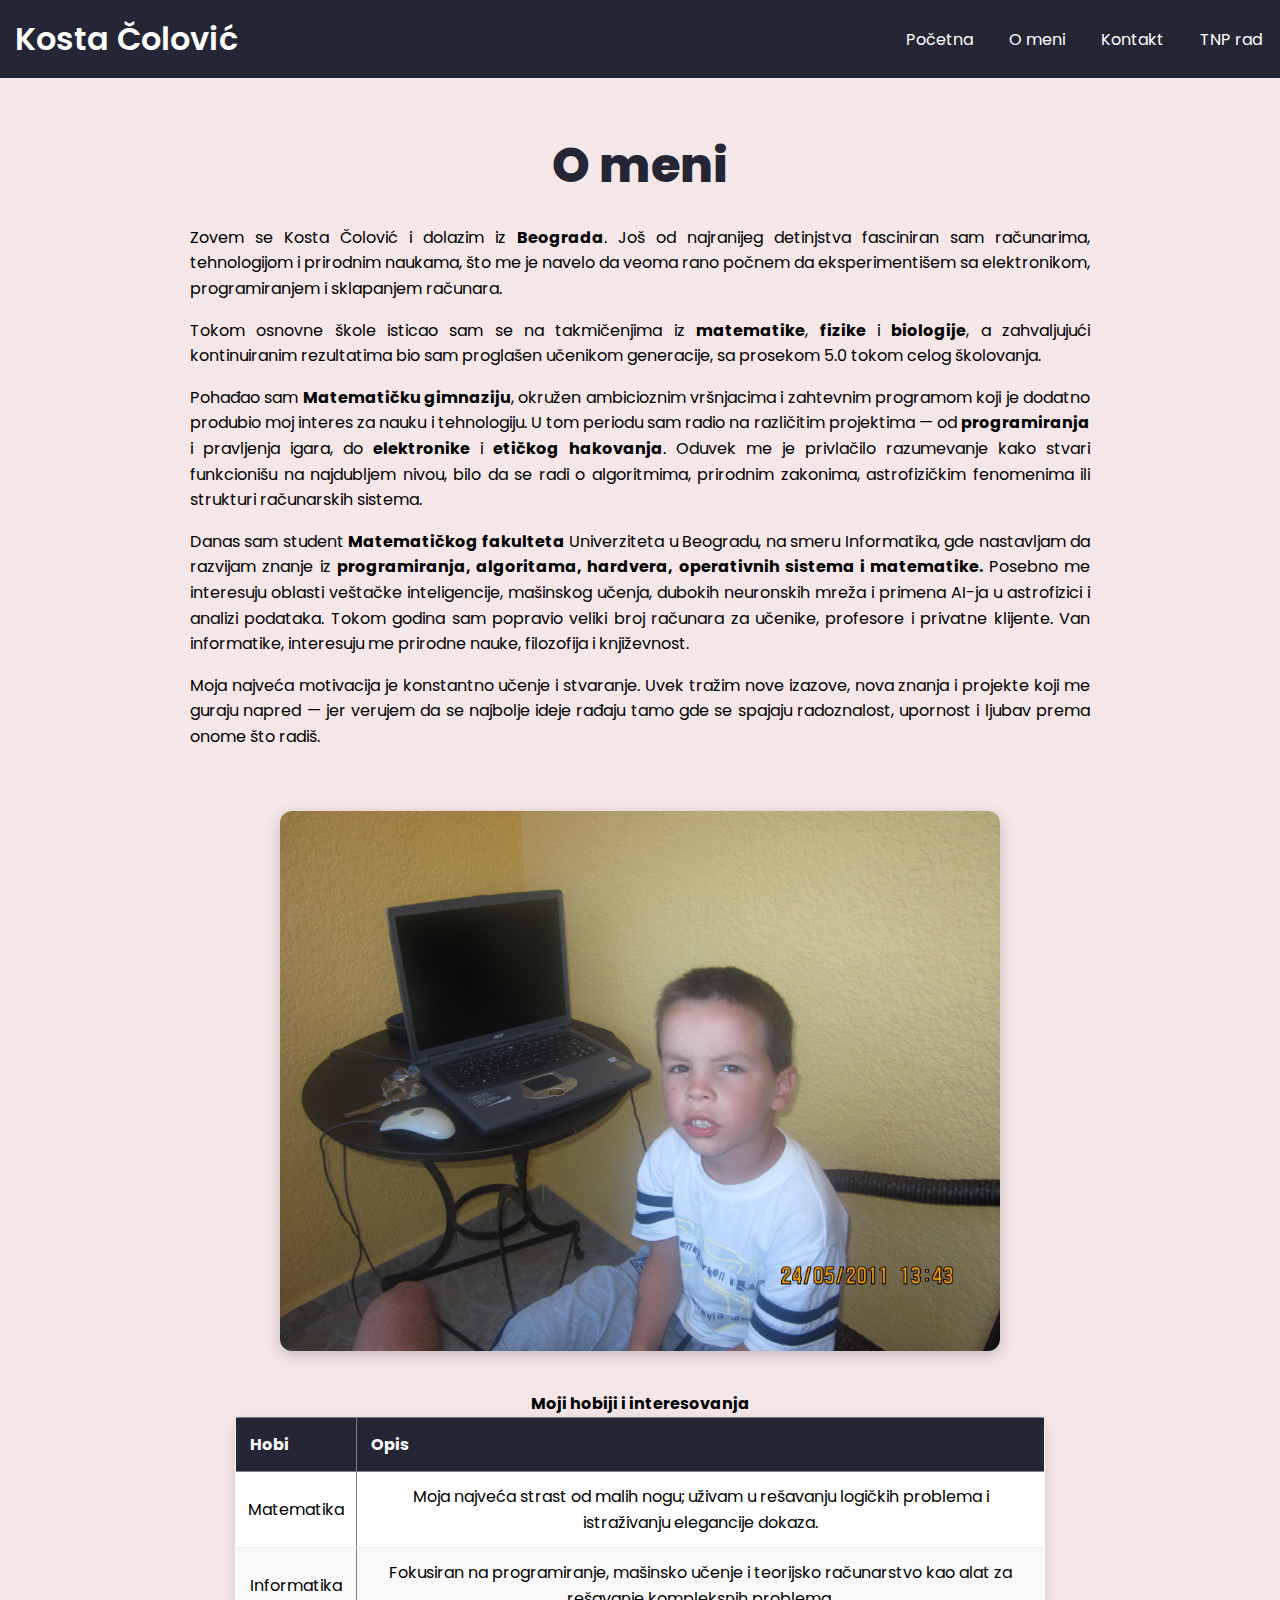
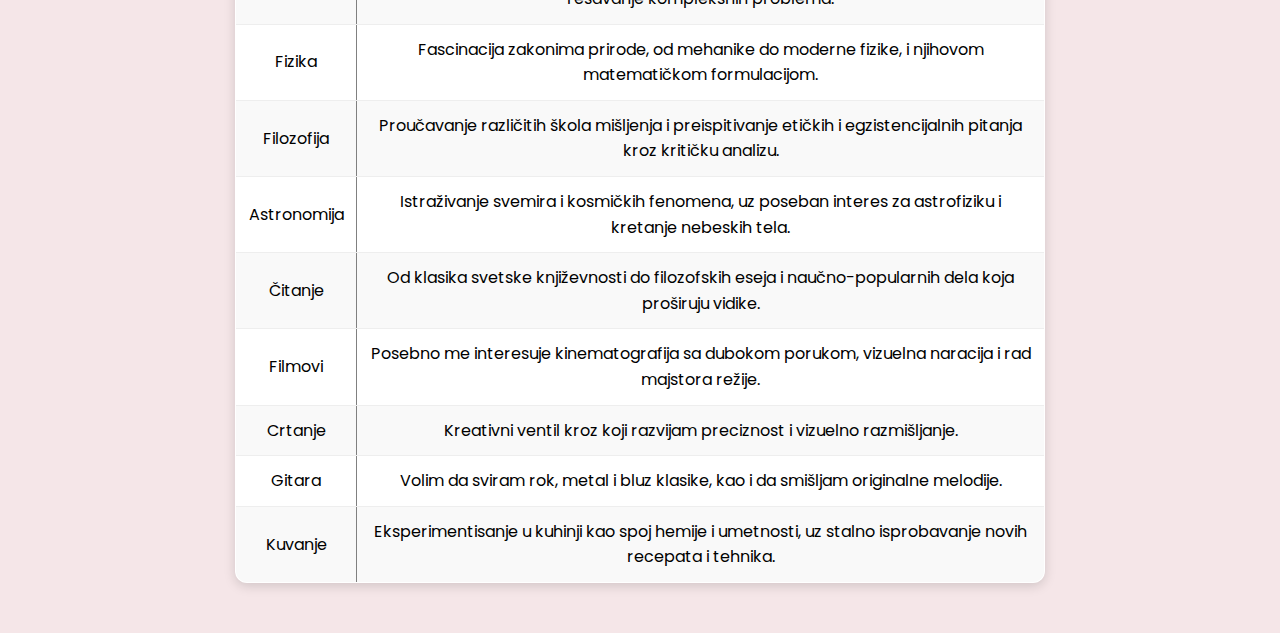
<file: interesi.html>
<!doctype html>
<html lang="rs">
  <head>
    <meta charset="UTF-8" />
    <link rel="stylesheet" href="style.css" />
    <title>Kosta Čolović</title>
    <link
      href="https://fonts.googleapis.com/icon?family=Material+Icons|Material+Icons+Outlined|Material+Icons+Round|Material+Icons+Sharp|Material+Icons+Two+Tone"
      rel="stylesheet"
    />
    <link rel="preconnect" href="https://fonts.googleapis.com" />
    <link rel="preconnect" href="https://fonts.gstatic.com" crossorigin />
    <link
      href="https://fonts.googleapis.com/css2?family=Plus+Jakarta+Sans:wght@200;300;400;500;600;700;800&family=Poppins:wght@100;200;300;400;500;600;700;800;900&display=swap"
      rel="stylesheet"
    />
  </head>
  <body>
    <div class="center">
      <div class="menu">
        <input type="checkbox" name="" id="menu" />
        <div class="logo">
          Kosta Čolović
          <label for="menu"></label>
        </div>

        <div class="items">
          <a href="index.html" class="item">Početna</a>
          <a href="interesi.html" class="item">O meni</a>
          <a href="kontakt.html" class="item">Kontakt</a>
          <a href="tnp.html" class="item">TNP rad</a>
        </div>
      </div>
    </div>
    <main>
      <h2 class="title">O meni</h2>
      <p>
        Zovem se Kosta Čolović i dolazim iz <strong>Beograda</strong>. Još od
        najranijeg detinjstva fasciniran sam računarima, tehnologijom i
        prirodnim naukama, što me je navelo da veoma rano počnem da
        eksperimentišem sa elektronikom, programiranjem i sklapanjem računara.
      </p>
      <p>
        Tokom osnovne škole isticao sam se na takmičenjima iz
        <strong>matematike</strong>, <strong>fizike</strong> i
        <strong>biologije</strong>, a zahvaljujući kontinuiranim rezultatima bio
        sam proglašen učenikom generacije, sa prosekom 5.0 tokom celog
        školovanja.
      </p>
      <p>
        Pohađao sam <strong>Matematičku gimnaziju</strong>, okružen ambicioznim
        vršnjacima i zahtevnim programom koji je dodatno produbio moj interes za
        nauku i tehnologiju. U tom periodu sam radio na različitim projektima —
        od <strong>programiranja</strong> i pravljenja igara, do
        <strong>elektronike</strong> i <strong>etičkog hakovanja</strong>.
        Oduvek me je privlačilo razumevanje kako stvari funkcionišu na
        najdubljem nivou, bilo da se radi o algoritmima, prirodnim zakonima,
        astrofizičkim fenomenima ili strukturi računarskih sistema.
      </p>
      <p>
        Danas sam student <strong>Matematičkog fakulteta</strong> Univerziteta u
        Beogradu, na smeru Informatika, gde nastavljam da razvijam znanje iz
        <strong>
          programiranja, algoritama, hardvera, operativnih sistema i matematike.
        </strong>
        Posebno me interesuju oblasti veštačke inteligencije, mašinskog učenja,
        dubokih neuronskih mreža i primena AI-ja u astrofizici i analizi
        podataka. Tokom godina sam popravio veliki broj računara za učenike,
        profesore i privatne klijente. Van informatike, interesuju me prirodne
        nauke, filozofija i književnost.
      </p>
      <p>
        Moja najveća motivacija je konstantno učenje i stvaranje. Uvek tražim
        nove izazove, nova znanja i projekte koji me guraju napred — jer verujem
        da se najbolje ideje rađaju tamo gde se spajaju radoznalost, upornost i
        ljubav prema onome što radiš.
      </p>
      <br />

      <img
        src="slike/562.JPG"
        alt="Ja kad sam bio mali"
        class="profile-img"
        width="600"
      />

      <table border="1" cellpadding="8" cellspacing="0">
        <caption>
          <strong>Moji hobiji i interesovanja</strong>
        </caption>
        <thead>
          <tr>
            <th>Hobi</th>
            <th>Opis</th>
          </tr>
        </thead>
        <tbody>
          <tr>
            <td>Matematika</td>
            <td>
              Moja najveća strast od malih nogu; uživam u rešavanju logičkih
              problema i istraživanju elegancije dokaza.
            </td>
          </tr>
          <tr>
            <td>Informatika</td>
            <td>
              Fokusiran na programiranje, mašinsko učenje i teorijsko
              računarstvo kao alat za rešavanje kompleksnih problema.
            </td>
          </tr>
          <tr>
            <td>Fizika</td>
            <td>
              Fascinacija zakonima prirode, od mehanike do moderne fizike, i
              njihovom matematičkom formulacijom.
            </td>
          </tr>
          <tr>
            <td>Filozofija</td>
            <td>
              Proučavanje različitih škola mišljenja i preispitivanje etičkih i
              egzistencijalnih pitanja kroz kritičku analizu.
            </td>
          </tr>
          <tr>
            <td>Astronomija</td>
            <td>
              Istraživanje svemira i kosmičkih fenomena, uz poseban interes za
              astrofiziku i kretanje nebeskih tela.
            </td>
          </tr>
          <tr>
            <td>Čitanje</td>
            <td>
              Od klasika svetske književnosti do filozofskih eseja i
              naučno-popularnih dela koja proširuju vidike.
            </td>
          </tr>
          <tr>
            <td>Filmovi</td>
            <td>
              Posebno me interesuje kinematografija sa dubokom porukom, vizuelna
              naracija i rad majstora režije.
            </td>
          </tr>
          <tr>
            <td>Crtanje</td>
            <td>
              Kreativni ventil kroz koji razvijam preciznost i vizuelno
              razmišljanje.
            </td>
          </tr>
          <tr>
            <td>Gitara</td>
            <td>
              Volim da sviram rok, metal i bluz klasike, kao i da smišljam
              originalne melodije.
            </td>
          </tr>

          <tr>
            <td>Kuvanje</td>
            <td>
              Eksperimentisanje u kuhinji kao spoj hemije i umetnosti, uz stalno
              isprobavanje novih recepata i tehnika.
            </td>
          </tr>
        </tbody>
      </table>
    </main>
  </body>
</html>
</file>
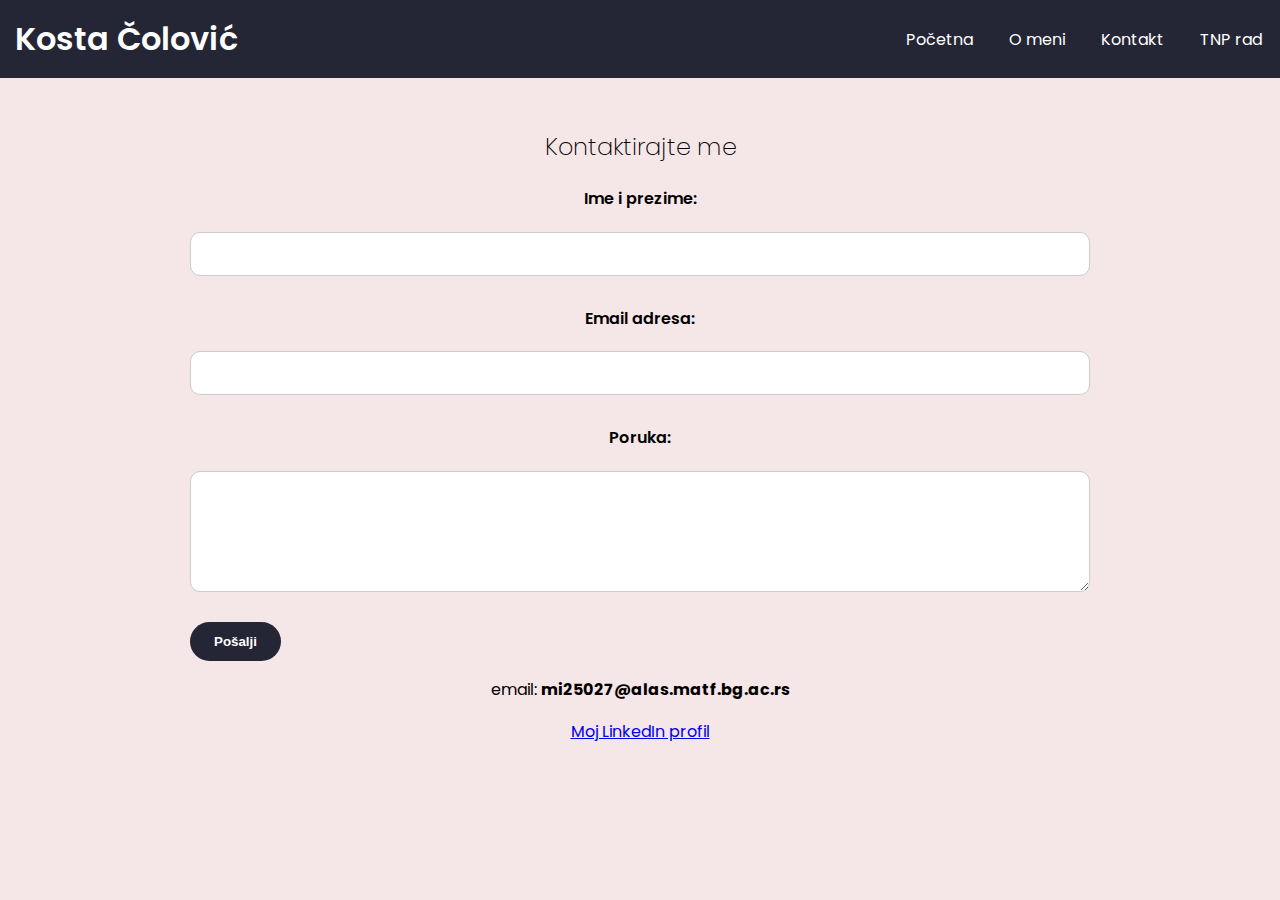
<file: kontakt.html>
<!doctype html>
<html lang="rs">
  <head>
    <meta charset="UTF-8" />
    <meta name="viewport" content="width=device-width, initial-scale=1.0" />
    <link rel="stylesheet" href="style.css" />
    <title>Kosta Čolović</title>
    <link
      href="https://fonts.googleapis.com/icon?family=Material+Icons|Material+Icons+Outlined|Material+Icons+Round|Material+Icons+Sharp|Material+Icons+Two+Tone"
      rel="stylesheet"
    />
    <link rel="preconnect" href="https://fonts.googleapis.com" />
    <link rel="preconnect" href="https://fonts.gstatic.com" crossorigin />
    <link
      href="https://fonts.googleapis.com/css2?family=Plus+Jakarta+Sans:wght@200;300;400;500;600;700;800&family=Poppins:wght@100;200;300;400;500;600;700;800;900&display=swap"
      rel="stylesheet"
    />
  </head>
  <body>
    <div class="center">
      <div class="menu">
        <input type="checkbox" name="" id="menu" />
        <div class="logo">
          Kosta Čolović
          <label for="menu"></label>
        </div>

        <div class="items">
          <a href="index.html" class="item">Početna</a>
          <a href="interesi.html" class="item">O meni</a>
          <a href="kontakt.html" class="item">Kontakt</a>
          <a href="tnp.html" class="item">TNP rad</a>
        </div>
      </div>
    </div>
    <main>
      <h2>Kontaktirajte me</h2>
      <div class="kontakt-forma">
        <form
          id="contact-form"
          action="https://formspree.io/f/mwpnvjep"
          method="POST"
        >
          <label for="ime">Ime i prezime:</label>
          <input type="text" id="ime" name="ime" required />

          <label for="email">Email adresa:</label>
          <input type="email" id="email" name="email" required />

          <label for="poruka">Poruka:</label>
          <textarea id="poruka" name="poruka" rows="5" required></textarea>

          <button type="submit">Pošalji</button>
        </form>
        <p id="form-status"></p>
      </div>

      <p style="text-align: center">
        email: <strong>mi25027@alas.matf.bg.ac.rs</strong>
      </p>
      <a
        href="https://rs.linkedin.com/in/kosta-%C4%8Dolovi%C4%87"
        target="_blank"
        >Moj LinkedIn profil</a
      >
    </main>
  </body>
</html>
</file>
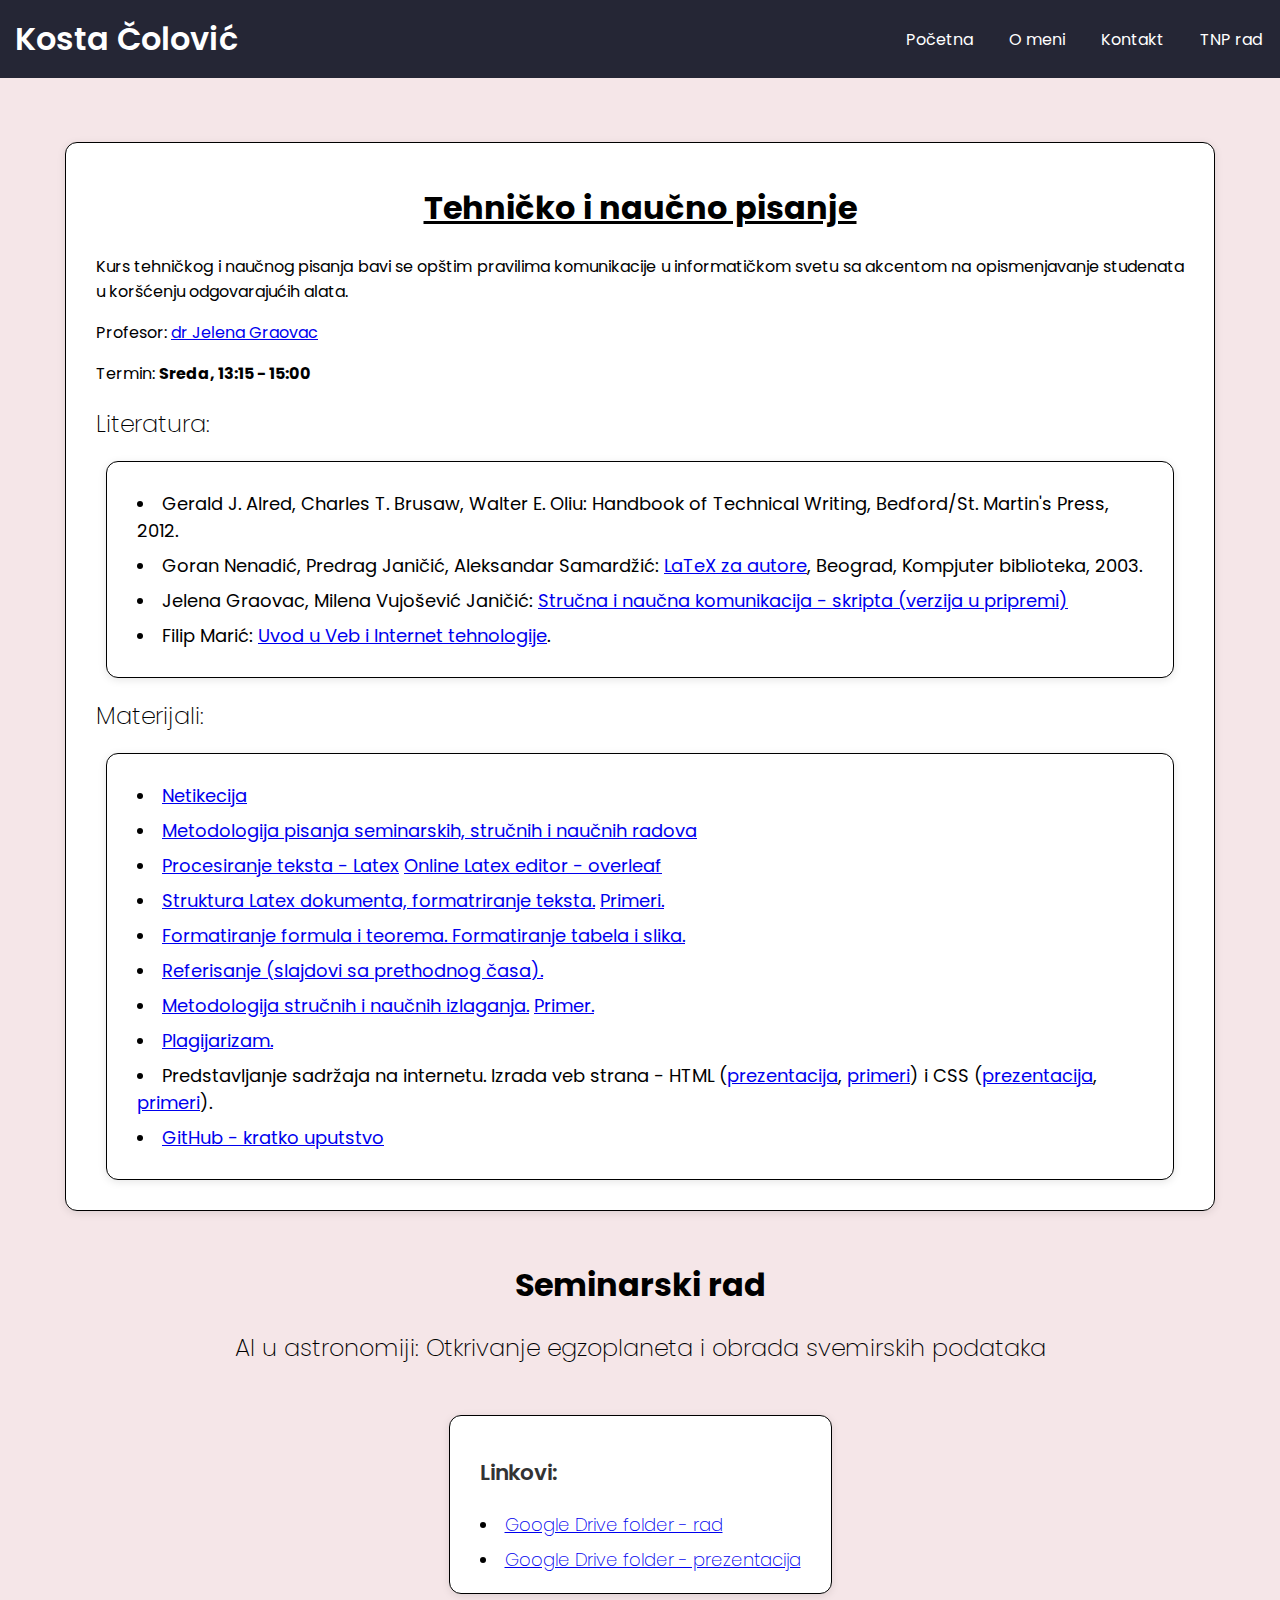
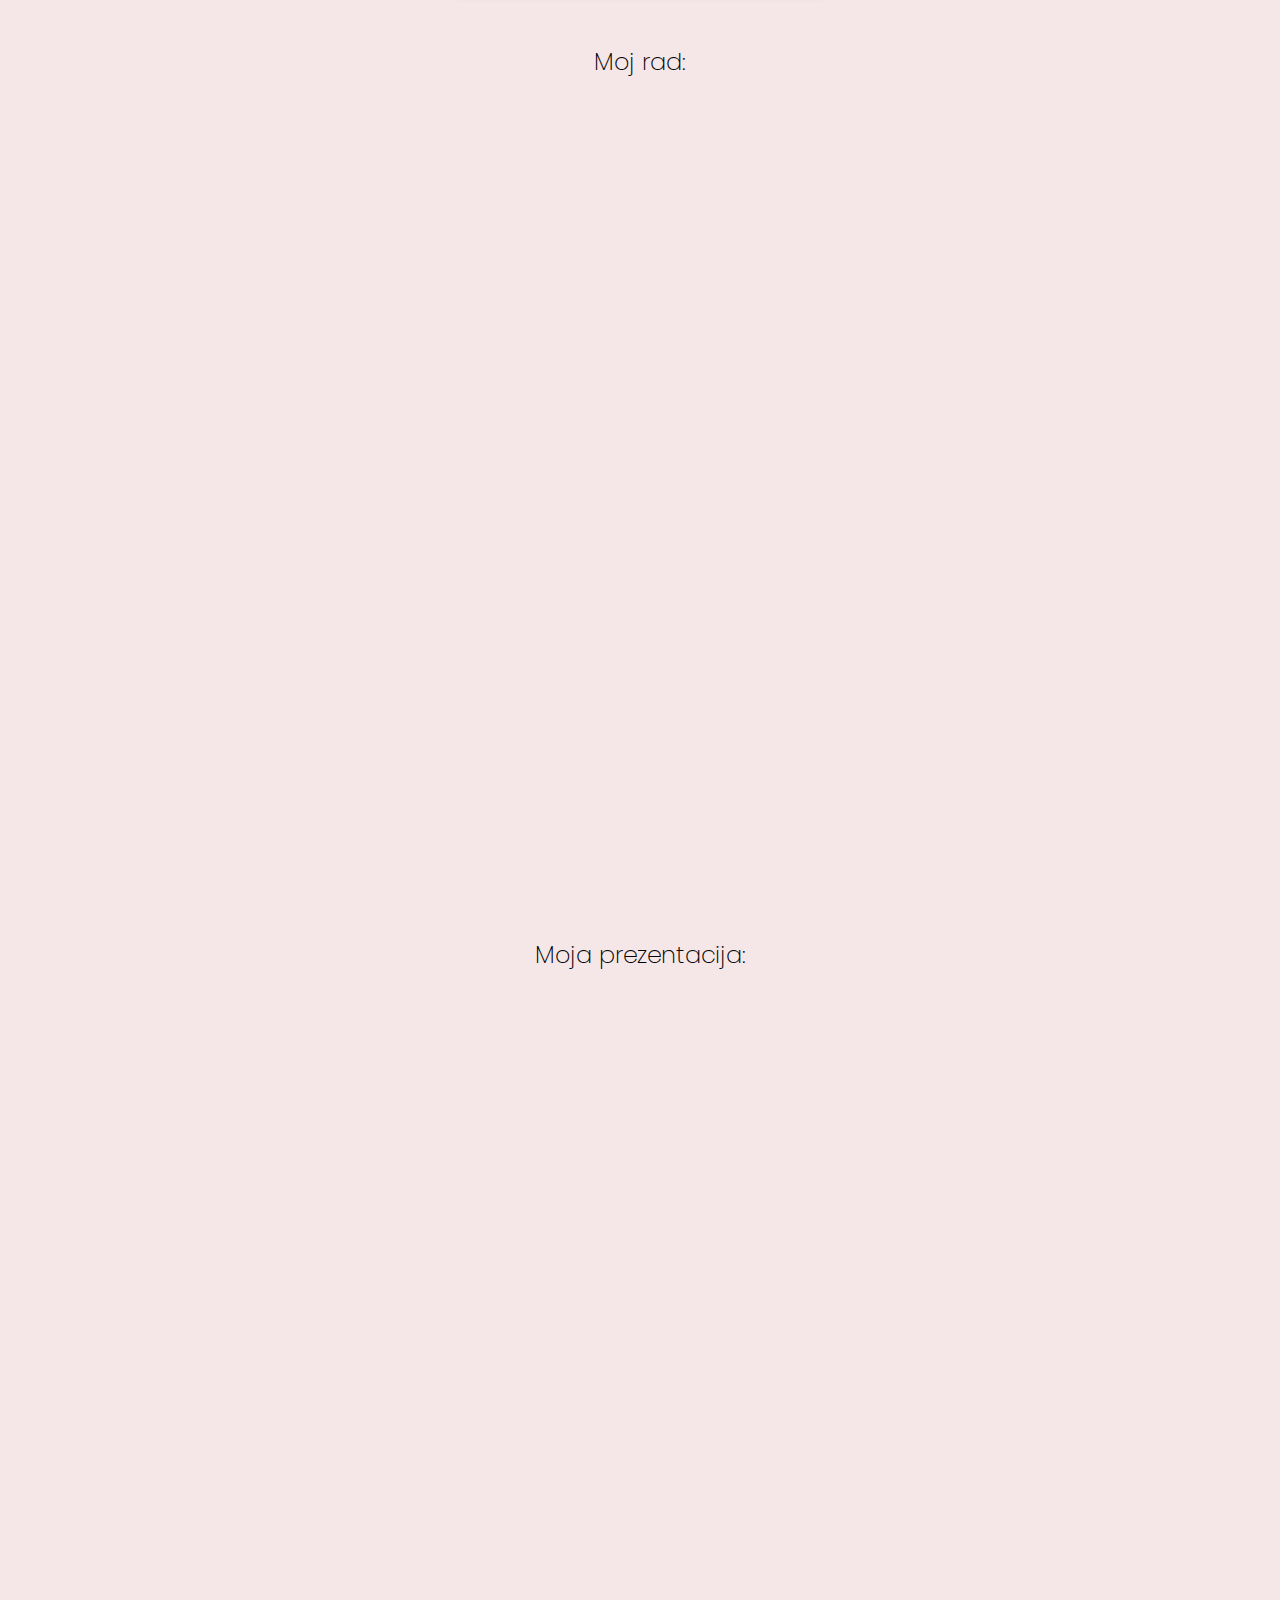
<file: tnp.html>
<!doctype html>
<html lang="rs">
  <head>
    <meta charset="UTF-8" />
    <meta name="viewport" content="width=device-width, initial-scale=1.0" />
    <link rel="stylesheet" href="style.css" />
    <title>Kosta Čolović</title>
    <link
      href="https://fonts.googleapis.com/icon?family=Material+Icons|Material+Icons+Outlined|Material+Icons+Round|Material+Icons+Sharp|Material+Icons+Two+Tone"
      rel="stylesheet"
    />
    <link rel="preconnect" href="https://fonts.googleapis.com" />
    <link rel="preconnect" href="https://fonts.gstatic.com" crossorigin />
    <link
      href="https://fonts.googleapis.com/css2?family=Plus+Jakarta+Sans:wght@200;300;400;500;600;700;800&family=Poppins:wght@100;200;300;400;500;600;700;800;900&display=swap"
      rel="stylesheet"
    />
  </head>
  <body>
    <div class="center">
      <div class="menu">
        <input type="checkbox" name="" id="menu" />
        <div class="logo">
          Kosta Čolović
          <label for="menu"></label>
        </div>
        <div class="items">
          <a href="index.html" class="item">Početna</a>
          <a href="interesi.html" class="item">O meni</a>
          <a href="kontakt.html" class="item">Kontakt</a>
          <a href="tnp.html" class="item">TNP rad</a>
        </div>
      </div>
    </div>

    <div class="tnp-container">
      <h1 style="text-align: center"><a href="https://www.itkomunikacija.matf.bg.ac.rs/TehnickoINaucnoPisanje.html#0_tab" style="color: black;">Tehničko i naučno pisanje</a></h1>
      <p>
        Kurs tehničkog i naučnog pisanja bavi se opštim pravilima komunikacije u
        informatičkom svetu sa akcentom na opismenjavanje studenata u koršćenju
        odgovarajućih alata.
      </p>
      <p>Profesor: <a href="https://poincare.matf.bg.ac.rs/~jelena.graovac/">dr Jelena Graovac</a></p>
      <p>Termin: <strong>Sreda, 13:15 - 15:00</strong></p>
      <h2>Literatura:</h2>
      <ul>
        <li>
          Gerald J. Alred, Charles T. Brusaw, Walter E. Oliu: Handbook of
          Technical Writing, Bedford/St. Martin's Press, 2012.
        </li>
        <li>
          Goran Nenadić, Predrag Janičić, Aleksandar Samardžić:
          <a href="http://poincare.matf.bg.ac.rs/~predrag.janicic/latex2e/"
            >LaTeX za autore</a
          >, Beograd, Kompjuter biblioteka, 2003.
        </li>
        <li>
          Jelena Graovac, Milena Vujošević Janičić:
          <a href="skripta/snki.pdf"
            >Stručna i naučna komunikacija - skripta (verzija u pripremi)</a
          >
        </li>
        <li>
          Filip Marić:
          <a
            href="http://poincare.matf.bg.ac.rs/~filip.maric/uvit/uvit.pdf"
            target="_blank"
            >Uvod u Veb i Internet tehnologije</a
          >.
        </li>
      </ul>
      <h2>Materijali:</h2>
      <ul>
        <li> <a href="tnp/2017/tnp_slajdovi_01.pdf">Netikecija</a>
        </li>
        <li> <a href="tnp/2017/tnp_slajdovi_02.pdf">Metodologija pisanja seminarskih, stručnih i naučnih
                radova</a>
        </li>
        <li> <a href="tnp/2017/tnp_slajdovi_03.pdf">Procesiranje teksta - Latex</a> <a href="https://www.overleaf.com/">Online Latex editor - overleaf</a></li>
        <li> <a href="tnp/2017/tnp_slajdovi_04.pdf">Struktura Latex dokumenta, formatriranje teksta.</a>
            <a href="tnp/2020/materijali/latex_primeri_novo.zip">Primeri.</a>
        </li>
        <li> <a href="tnp/2017/tnp_slajdovi_05_06.pdf">Formatiranje formula i teorema. Formatiranje
                tabela i slika.</a>
        </li>
        <li> <a href="tnp/2017/tnp_slajdovi_05_06.pdf">Referisanje (slajdovi sa prethodnog časa).</a>
        </li>
        <li><a href="tnp/2017/tnp_slajdovi_07.pdf">Metodologija stručnih i naučnih izlaganja.</a> <a href="tnp/2020/materijali/tnp_slajdovi_07.zip">Primer.</a>
        </li>
        <li><a href="tnp/2017/tnp_slajdovi_09.pdf">Plagijarizam.</a>
        </li>
        <li>Predstavljanje sadržaja na internetu. Izrada veb strana - HTML (<a href="http://www.vebp.matf.bg.ac.rs/predavanja/03_html.pdf">prezentacija</a>, <a href="https://www.vebp.matf.bg.ac.rs/vezbe/VEBP_2021_Cas1.zip">primeri</a>) i CSS (<a href="http://www.vebp.matf.bg.ac.rs/predavanja/04_css.pdf">prezentacija</a>, <a href="https://www.vebp.matf.bg.ac.rs/vezbe/VEBP_2021_Cas2.zip">primeri</a>).
        </li>
        <li><a href="https://docs.google.com/document/d/1C15HOZXgwcJJEV78At1ce2Q7-tu0CKQdgcEMicyBtYI/edit?usp=sharing">
            GitHub - kratko uputstvo</a>
        </li>
      </ul>
    </div>
    <h1 style="text-align: center; margin-top: 50px">Seminarski rad</h1>
    <h2 style="text-align: center; margin-bottom: 0px">
      AI u astronomiji: Otkrivanje egzoplaneta i obrada svemirskih podataka
    <ul
      class="latexLink"
      style="
        margin-top: 50px;
        margin-bottom: 50px;
        margin-left: auto;
        margin-right: auto;
      "
    >
    <h3 style="text-align: left; font-size: larger;">Linkovi:</h3>
      <li style="margin-top: 2px">
        <a
          href="https://drive.google.com/drive/folders/1T7VHOnq0hMbIa1IgjCfZe6K960_WCt6_?usp=sharing"
          class="latexLink"
          >Google Drive folder - rad</a
        >
      </li>
      <li style="margin-bottom: 0px">
        <a
          href="https://drive.google.com/drive/folders/1di2nXgOEYYV_rtjTPnO6xqQKAfgMAVrp?usp=sharing"
          class="latexLink"
          >Google Drive folder - prezentacija</a
        >
      </li>
    </ul>

    <h2 class="rad-naslov">Moj rad:</h2>
    <iframe
      src="rad.pdf"
      title="AI u astronomiji: Otkrivanje egzoplaneta i obrada svemirskih podataka"
    >
      <p>
        Vaš pretraživač ne podržava PDF fajlove. Možete
        <a href="rad.pdf">preuzeti moj rad</a>.
      </p>
    </iframe>
    <h2 class="rad-naslov" style="margin-top: 100px">Moja prezentacija:</h2>
    <iframe
      src="prezentacija.pdf"
      title="AI u astronomiji: Otkrivanje egzoplaneta i obrada svemirskih podataka"
    >
      <p>
        Vaš pretraživač ne podržava PDF fajlove. Možete
        <a href="prezentacija.pdf">preuzeti moju prezentaciju</a>.
      </p>
    </iframe>
  </body>
</html>
</file>
<file: style.css>
body {
  width: 100%;
  margin: 0;
  padding: 0;
  background: #F5E6E8;
  font-family: "Poppins", sans-serif;
}
main {
  width: 90%;         
  max-width: 900px;   
  margin: 50px auto;  
  text-align: center; 
  line-height: 1.6;
  display: block;     
}
p{
  text-align:justify;
}
.center {
  width: 100%;
  display: flex;
  align-items: flex-start;
  justify-content: center;
}
.menu {
  width: 100%;
  height: fit-content;
  box-sizing: border-box;
  background: rgb(37, 38, 53);
  display: flex;
  align-items: center;
  justify-content: space-between;
}
.logo {
  width: fit-content;
  font-family: poppins;
  font-size: 32px;
  color: white;
  font-weight: 600;
  padding: 15px;
  box-sizing: border-box;
  display: flex;
  align-items: center;
  justify-content: space-between;
}
#menu {
  display: none;
}
.logo label {
  display: none;
}

.items {
  width: fit-content;
  display: flex;
  align-items: center;
  justify-content: center;
}
.item {
  padding: 10px 18px;
  box-sizing: border-box;
  display: flex;
  align-items: center;
  justify-content: center;
  border-radius: 5mm;
  font-family: poppins;
  font-size: 16px;
  color: white;
  text-decoration: none;
  transition: 0.5s;
}
.item:hover {
  background: rgba(100, 100, 100, 0.5);
}

iframe{
  display: block; 
  margin: 20px auto; 
  width: 80%; 
  height: 82vh;
  border: none;
  padding-top: 0;
}
.latexLink{
  text-align: left;
  padding-top: 0vh;
  font-size: large;
}

h2 {
  font-weight: 200;
}
h3 {
  font-size: 28px;
  font-weight: 600;
  color: #333;
  text-align: center;
  margin-top: 40px;
}

ul {
  background: #fff;
  padding: 20px 30px;
  border-radius: 12px;
  box-shadow: 0 2px 8px rgba(0,0,0,0.1);
  width: fit-content;
  margin: 10px;
  list-style-position: inside;
  border: 1px solid black;
}

ul li {
  margin: 8px 0;
  font-size: 18px;
}

img {
  display: block;
  width: 80%;
  border-radius: 12px;
  box-shadow: 0 4px 15px rgba(0,0,0,0.2);
}

table {
  width: 90%;
  margin: 40px auto;
  border-collapse: collapse;
  background: white;
  border-radius: 12px;
  overflow: hidden;
  box-shadow: 0 3px 12px rgba(0,0,0,0.15);
}
th {
  background: #252635;
  color: white;
  padding: 14px;
  text-align: left;
}
td {
  padding: 12px;
  border-bottom: 1px solid #eee;
}
tr:nth-child(even) {
  background: #f9f9f9;
}

.title {
  text-align: center;
  margin-bottom: 20px;
  font-size: 3rem; 
  font-weight: 800;
  color: #252635; 
}

.profile-img {
  display: block;
  margin: 20px auto;
  border-radius: 12px;
  box-shadow: 0 4px 15px rgba(0,0,0,0.2);
  transition: transform 0.3s ease, box-shadow 0.3s ease;
  cursor: pointer;
}
.profile-img:hover {
  transform: scale(1.05);
  box-shadow: 0 8px 25px rgba(0,0,0,0.3);
}

.dugme1 {
  padding: 10px 18px;
  box-sizing: border-box;
  display: flex;
  align-items: center;
  justify-content: center;
  border-radius: 5mm;
  font-family: poppins;
  font-size: 16px;
  color: white;
  text-decoration:none;
  transition: 0.5s;
  background-color: #468189;
  width: 50vh;
}
.dugme1:hover {
  background: #77ACA2;
}

.hero-container {
  display: flex;
  align-items: center;
  justify-content: space-between;
  min-height: 80vh;
  padding: 0 5%;
  gap: 40px;
}
.hero-content {
  flex: 1;
  text-align: left;
}
.greeting {
  font-size: 1.5rem;
  font-weight: 500;
  color: #333;
  margin-bottom: 15px;
}
.hero-title {
  font-size: 3.5rem;
  font-weight: 900;
  color: #252635;
  line-height: 1.1;
  margin-bottom: 15px;
}
.hero-description {
  font-size: 1.1rem;
  color: #666;
  max-width: 500px;
  margin-bottom: 5px;
}
.hero-image {
  flex: 1.2;
  display: flex;
  justify-content: flex-end;
}
.hero-image img {
  width: 100%;      
  max-width: 700px; 
  height: auto;
  border-radius: 40px; 
  object-fit: cover;
  box-shadow: -20px 20px 60px rgba(0,0,0,0.1);
  transition: transform 0.3s ease, box-shadow 0.3s ease;
}
.hero-image img:hover {
  transform: scale(1.05);
  box-shadow: 0 8px 25px rgba(0,0,0,0.3);
}
.hero-buttons {
  display: flex;
  gap: 15px;
}

.btn-primary {
  background: #252635;
  color: white;
  padding: 12px 25px;
  border-radius: 8px;
  text-decoration: none;
  font-weight: 600;
  transition: 0.3s;
}
.btn-secondary {
  border: 2px solid #252635;
  color: #252635;
  padding: 12px 25px;
  border-radius: 8px;
  text-decoration: none;
  font-weight: 600;
  transition: 0.3s;
}
.btn-primary:hover { background: #4b4d6d; }
.btn-secondary:hover { background: #f0f0f0; }


.kontakt-wrapper {
  display: flex;
  justify-content: space-between;
  align-items: flex-start;
  gap: 40px;
  max-width: 1100px;
  margin: 40px auto;
  padding: 20px;
}
.kontakt-forma {
  flex: 1;
}
.kontakt-forma h2 {
  margin-bottom: 15px;
}
.kontakt-forma form {
  display: flex;
  flex-direction: column;
  gap: 15px;
}
.kontakt-forma label {
  font-weight: 600;
  margin-bottom: 5px;
}
.kontakt-forma input,
.kontakt-forma textarea {
  width: 100%;       
  box-sizing: border-box; 
  margin-bottom: 15px;
  padding: 12px;
  border: 1px solid #ccc;
  border-radius: 10px;
  font-size: 16px;
}
.kontakt-forma button {
  align-self: flex-start;
  padding: 12px 24px;
  background: #252635;
  color: white;
  font-weight: 600;
  border: none;
  border-radius: 30px;
  cursor: pointer;
  transition: 0.3s;
}
.kontakt-forma button:hover {
  background: #4b4d6d;
  transform: scale(1.05);
}

.predmeti{
  align-items: center;
  margin-top: 70px;
  text-align: center;
}
.predmeti-container {
  display: flex;
  align-items: flex-start;
  justify-content: center;
  flex-direction: row;
  gap: 20px;
  padding: 20px;
  margin-bottom: 50px;
}
.lista-wrapper h3 {
  font-size: 20px;
  margin-bottom: 5px;
}

.predmeti-lista {
  text-align: left;
  padding: 20px 30px;
}

.rad-naslov{
  align-items: center;
  text-align: center;
}

.tnp-container{
  background: #fff;
  padding: 20px 30px;
  border-radius: 12px;
  box-shadow: 0 2px 8px rgba(0,0,0,0.1);
  margin: 10px;
  list-style-position: inside;
  border: 1px solid black;
  width: 85%;
  margin-top: 5%;
  margin-left: auto;
  margin-right: auto;
}
@media screen and (max-width: 750px) {
  .menu {
    flex-direction: column;
  }
  .menu .logo {
    width: 100%;
  }
  .menu .logo label {
    display: block;
    cursor: pointer;
    position: relative;
    width: 30px;
    height: 30px;
  }
  .menu .logo label::before {
    position: absolute;
    content: "☰";
    font-family: "Material Icons";
    top: 0;
    left: 0;
    font-size: 30px;
  }
  .menu .items {
    width: 100%;
    flex-direction: column;
    max-height: 0;
    overflow: hidden;
    transition: 0.5s ease-in-out;
  }
  .menu .item {
    width: 100%;
    padding: 15px;
    border-radius: 0;
    border-top: 0.5mm solid rgb(52, 53, 71);
  }
  #menu:checked ~ .items {
    max-height: 500px;
  }
  #menu:checked ~ .logo label::before {
    content: "✖";
  }
  .hero-container {
    flex-direction: column-reverse;
    text-align: center;
    padding-top: 0;
    min-height: auto;  
    padding: 40px 20px;
    flex-direction: column-reverse;
  }
  .hero-content { 
    text-align: center; 
    margin-top: -80px;
  }
  .hero-buttons { justify-content: center; }
  .hero-title { font-size: 2.5rem; }
  
  .predmeti-container {
    flex-direction: column;
    align-items: center;
  }
  .hero-title {
    font-size: 2rem; 
  }

  .hero-description {
    max-width: 100%;
  }

  .tnp-container {
    width: 92%;
    box-sizing: border-box;
    margin: 0 auto;
    margin-top: 25px;
  }

  .latexLink{
    width: 85%;
    box-sizing: border-box;
  }

  .hero-buttons {
    flex-direction: column; 
    align-items: center;
  }

  .hero-image img {
    width: 90%;
    max-width: 550px;
    margin: 0 auto 20px auto;
  }

  iframe {
    display: block;
    width: 95%;
    height: 500px;
    margin: 10px auto;
}

  .latexLink {
    padding-top: 10px;
    text-align: center;
  }

  .dugme1 {
    width: 100%;       
    max-width: 280px;
    margin: 0 auto;   
  }
}
</file>
